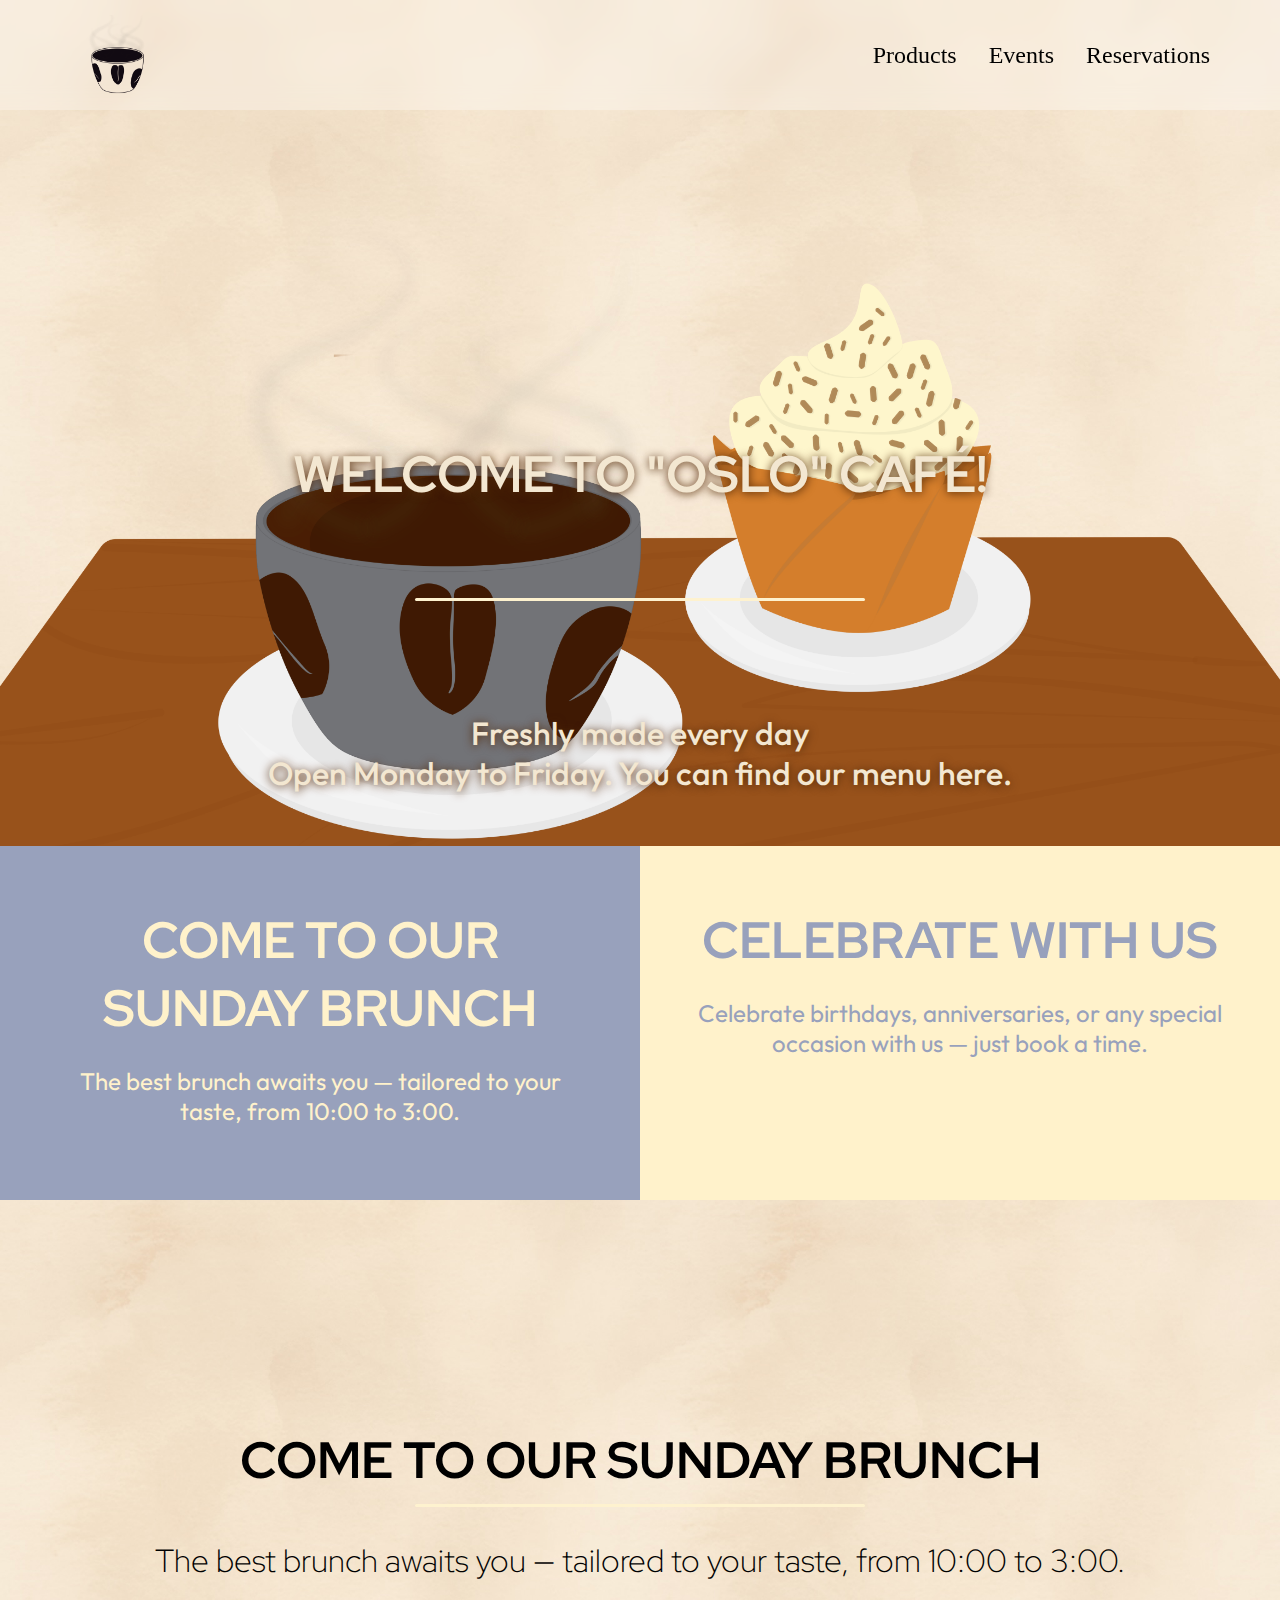
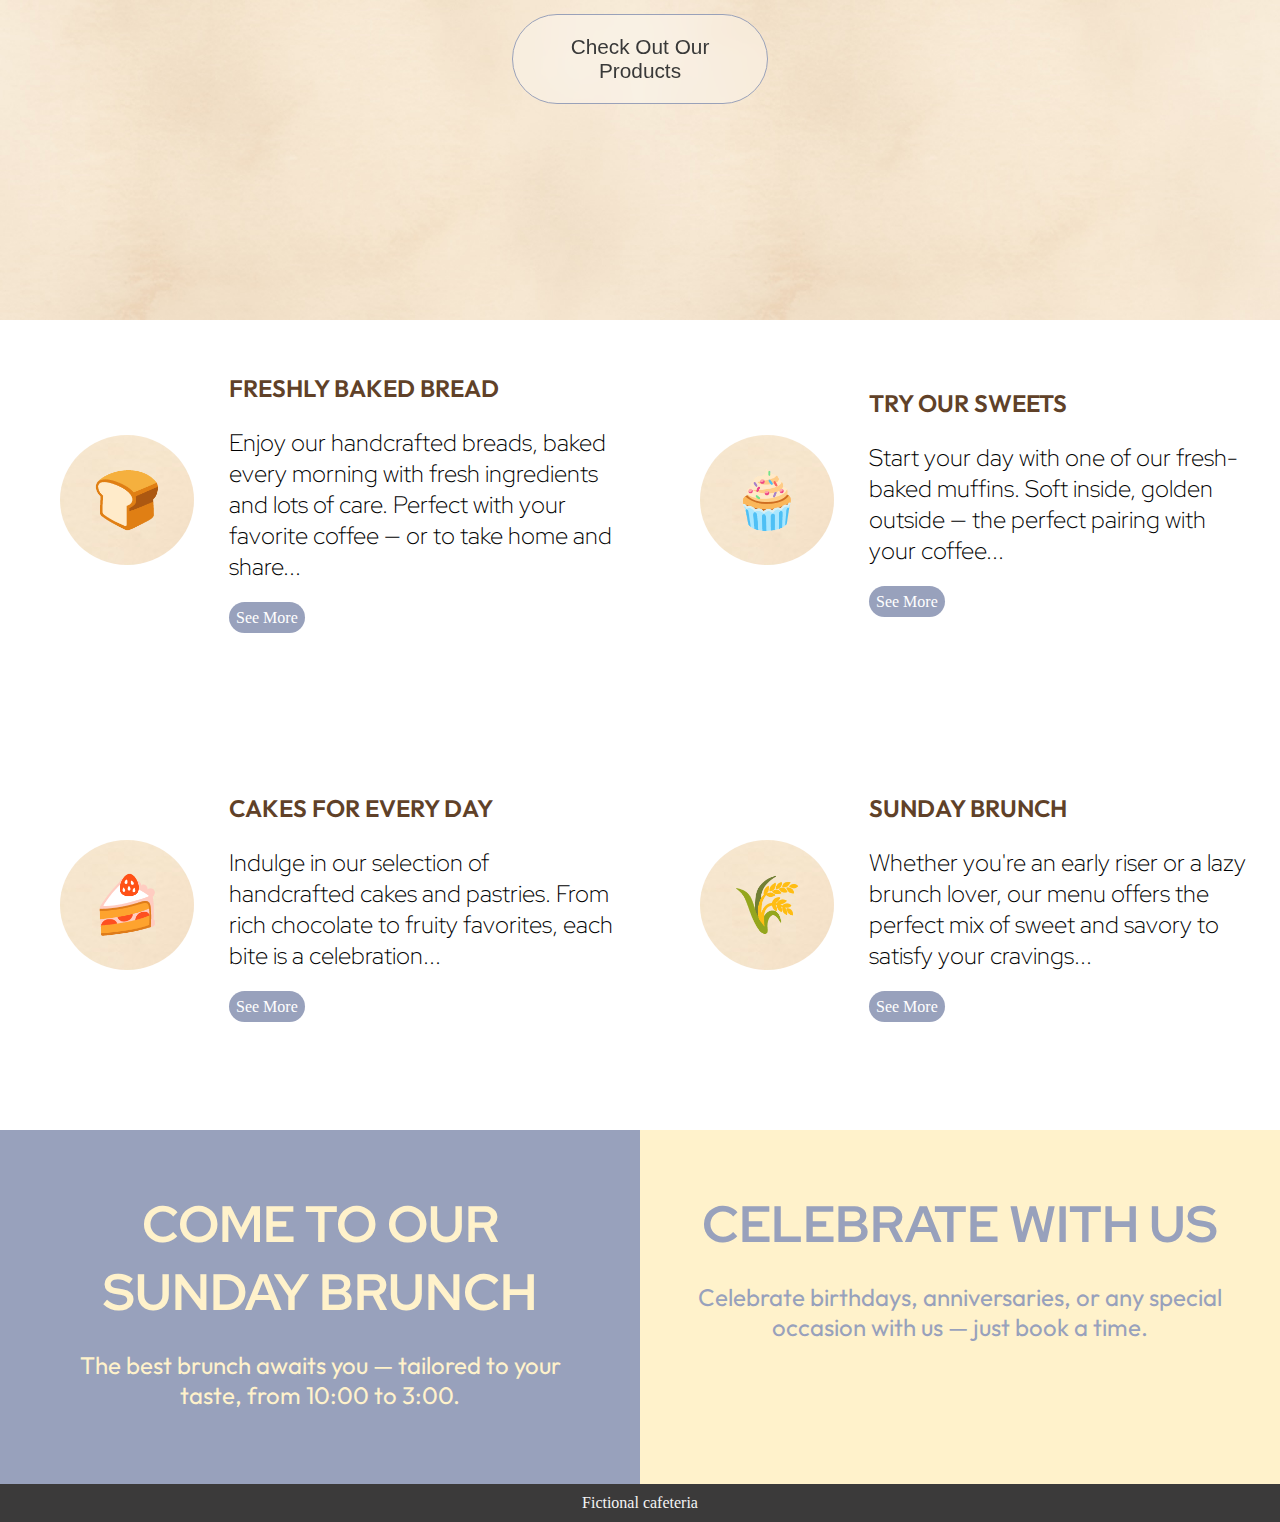
<file: index.html>
<!DOCTYPE html>
<html lang="en">
<head>
    <meta charset="UTF-8">
    <meta name="viewport" content="width=device-width, initial-scale=1.0">
    <link rel="preconnect" href="https://fonts.googleapis.com">
    <link rel="preconnect" href="https://fonts.gstatic.com" crossorigin>
    <link rel="preconnect" href="https://fonts.googleapis.com">
    <link rel="preconnect" href="https://fonts.gstatic.com" crossorigin>
    <link href="https://fonts.googleapis.com/css2?family=Montserrat:ital,wght@0,100..900;1,100..900&family=Outfit:wght@100..900&family=Red+Hat+Display:ital,wght@0,300..900;1,300..900&display=swap" rel="stylesheet">  
    <link href="https://fonts.googleapis.com/css2?family=Montserrat:ital,wght@0,100..900;1,100..900&family=Red+Hat+Display:ital,wght@0,300..900;1,300..900&display=swap" rel="stylesheet">
    <link rel="stylesheet" href="ProyectDK.css">
    <title>Cafeteria Proyect</title>
</head>
<body>
    <main>
        <header>
            <nav>
                <img class="img-nav" src="images/cafee.png" alt="">
                <button class="menuExpen" id="menuExpenBTN">☰</button>
                <ul id="navMenu">
                    <li><a href="products.html">Products</a></li>
                    <li><a href="/">Events</a></li>
                    <li><a href="/">Reservations</a></li>
                </ul>
                </nav>
        </header>
        
        <div class="title">
            <h1>welcome to "Oslo" café!</h1>
            <div class="separate"></div>
        <div>
            <p>Freshly made every day<br>
                Open Monday to Friday. You can find our menu here.</p>
        </div>
    </main>

    <section class="first">
        <div class="letter bruch">
            <h2 class="small-title">Come to our Sunday Brunch</h2>
            <p>The best brunch awaits you — tailored to your taste, from 10:00 to 3:00.</p>
        </div>
        <div class="letter parties">
            <h2 class="small-title">Celebrate with us</h2>
            <p>Celebrate birthdays, anniversaries, or any special occasion with us — just book a time.</p>
        </div>
    </section>

    <section class="breakfast">
        <div>
            <h2>Come to our Sunday Brunch</h2>
        </div>
        <div class="separate"></div>
        <div>
            <p class="paragraph">The best brunch awaits you — tailored to your taste, from 10:00 to 3:00.</p>
        </div>
        <button>Check Out Our Products</button>
    </section>

    <section class="collection">
        <div class="book">
            <div class="OBJECT">🍞</div>
            <div class="text">
            <h2>FRESHLY BAKED BREAD</h2>
            <p>Enjoy our handcrafted breads, baked every morning with fresh ingredients and lots of care. Perfect with your favorite coffee — or to take home and share...</p>
                <a class="more" href="/">See More</a>
            </div>
        </div>
        <div class="book">
            <div class="OBJECT">🧁</div>
            <div class="text">
            <h2>TRY OUR SWEETS</h2>
            <p>Start your day with one of our fresh-baked muffins. Soft inside, golden outside — the perfect pairing with your coffee...</p>
                  <a class="more" href="/">See More</a>
            </div>
        </div>
        <div class="book">
            <div class="OBJECT">🍰</div>
            <div class="text">
            <h2>CAKES FOR EVERY DAY</h2>
            <p>Indulge in our selection of handcrafted cakes and pastries. From rich chocolate to fruity favorites, each bite is a celebration...</p>
                <a class="more" href="/">See More</a>
            </div>
        </div>
        <div class="book">
            <div class="OBJECT">🌾</div>
            <div class="text">
            <h2>SUNDAY BRUNCH</h2>
            <p>Whether you're an early riser or a lazy brunch lover, our menu offers the perfect mix of sweet and savory to satisfy your cravings...</p>
                <a class="more" href="/">See More</a>
            </div>
        </div>
    </section>

    <section class="second">
        <div class="letter bruch">
            <h2 class="small-title">Come to our Sunday Brunch</h2>
            <p>The best brunch awaits you — tailored to your taste, from 10:00 to 3:00.</p>
        </div>
        <div class="letter parties">
            <h2 class="small-title">Celebrate with us</h2>
            <p>Celebrate birthdays, anniversaries, or any special occasion with us — just book a time.</p>
        </div>
    </section>

    <footer>
        <h4>Fictional cafeteria</h4>
    </footer>
<script src="DKproyectDK.js"></script>
</body>
</html>
</file>
<file: ProyectDK.css>
*{
    box-sizing: border-box;
}

body{
    margin: 0;
    padding: 0;
    font-size: 1.2rem;
}

:root{
    --font-title: "Red Hat Display", sans-serif;
    --font-body: "Outfit", sans-serif;
    --peach:#98a1bc ;
    --sunlight:#fff2cb ;
    --title:#521A0d;
    --darkGrey:#3b3a3a;
    --fondoColor-piel: #f4f4f4;
    --borderRadioMax:100px;
}


.more:hover {
  transform: scale(1.05);
  background-color: var(--sunlight);
  color: var(--title);
  transition: all 0.3s ease;
}


h1, h2{
    text-transform:uppercase;
    margin: 10px;
    font-family: var(--font-title);
    font-size: clamp(2rem, 4vw, 4rem);

}

.title h1,
.title p{
    color: rgb(244 231 206);
    text-shadow: 0px 1px 10px #562701;
  padding: 5rem 5rem;
  border-radius: 25px;
  display: inline-block;
}


p{
font-family: var(--font-body);
}


main{
    height: 94vh;
    background-image: url(images/cafe--fondo-cake.png),url(images/39AFB636-6CA9-4E16-88C5-59363C205918_1_201_a.jpeg);
    background-size: cover;
    background-position-y: center;
    background-repeat: no-repeat;
    filter: saturate(0.9);
}

main p{
    font-weight: 500;
    text-align: center;
}

/* ====== header ====== */

header{
    background: rgba(255, 255, 255, 0.3);
    backdrop-filter: blur(10px);
    padding: 15px 70px;
}

.img-nav{
    width: 6rem;
    height: 5rem;
}

nav ul {
    display: flex;
    gap: 2rem;
    list-style: none;
    padding: 0;
    margin: 0;
}

nav,  ul{
    width: 100%;
    list-style: none;
    display: flex;
    align-items: center;
    justify-content: flex-end;
}



header a{
    font-size: 1.5rem;
    font-weight: 400;
    text-decoration: none;
    color: rgb(0, 0, 0);
}

header a:hover{
    color: var(--peach);
}

  
.menuExpen {
    display: none; 
    width: 5%;
    font-size: 3rem;
    background: none;
    border: none;
    color: rgb(10, 10, 10);
    cursor: pointer;
}

/* ====== header ====== */

.title{
    width: 100%;
    margin: 15rem 0px 15rem 0px;
    display: flex;
    flex-direction: column;
    align-items: center;
    color: white;
}

.title p {
    font-size: 2rem;
}



.separate{
    width: 450px;
    height: 2.5px;
    border-radius: var(--borderRadioMax);
    background: var(--sunlight);
    margin: 0px auto;
}


/* ====== letters ====== */


.first, .second{
    display: flex;
}

.small-title{
    color: var(--title);
}

.letter{
    width: 100%;
    padding: 50px;
    text-align: center;
}

.letter p{
    font-size: 1.5rem;
}

.bruch{
    background-color: var(--peach);
    color: var(--sunlight);
}

.bruch h2{
    color: var(--sunlight);

}

.parties{
    background-color: var(--sunlight);
    color: var(--peach);
}

.parties h2{
    color: var(--peach);
}

/* ====== breakfast ====== */

.breakfast{
    width: 100%;
    height: 80vh;
    background-image:url(images/39AFB636-6CA9-4E16-88C5-59363C205918_1_201_a.jpeg);
    background-size: cover;
    filter: saturate(0.9);
    display: flex;
    align-items: center;
    flex-direction: column;
    justify-content: center;
}

.breakfast p {
    font-size: 2rem;
    text-align: center;
    font-family: "Red Hat Display", sans-serif;
    font-optical-sizing: auto;
    font-weight: 300;
    font-style: normal;
}

.breakfast button{
    width: 20%;
    padding: 20px;
    font-size: 1.3rem;
    color: rgb(57, 57, 57);
    border: 1.5px solid var(--peach);
    border-radius: var(--borderRadioMax);
    background: rgba(255, 255, 255, 0.3);
    backdrop-filter: blur(10px);
      transition: all 0.3s ease;

}

.breakfast button:hover {
  background-color: var(--peach);
  color: white;
  border-color: white;
}

/* ====== collection ====== */

.collection{
    height: 90vh;
    display: flex;
    flex-wrap: wrap;
}

.collection h2 {
    font-family: "Outfit", sans-serif;
    font-size: 1.5rem;
    font-weight: 600;
    color:#604128;
    margin: auto;
}

.book{
    width: 50%;
    height: 40vh;
    padding: 25px;
    display: flex;
    align-items: center;
}

.book p{
    font-size: 1.5rem;
    font-family: "Red Hat Display", sans-serif;
    font-optical-sizing: auto;
    font-weight: 300;
    font-style: normal;

}

.paragraph{
    font-size: 1rem;
    font-family: "Red Hat Display", sans-serif;
    font-optical-sizing: auto;
    font-weight: 300;
    font-style: normal;
}

.more{
    padding: 7px;
    background-color: var(--peach);
    border-radius: var(--borderRadioMax);
    text-decoration: none;
    font-size: 1rem;
    color: white;
}


.collection .OBJECT{
    padding: 2rem;
    background-image: url(images/39AFB636-6CA9-4E16-88C5-59363C205918_1_201_a.jpeg);
    border-radius: 100%;
    font-size: 3.5rem;
    margin: 0px 35px 0px 35px;
}

/* ====== foot ====== */


footer{
    width: 100%;
    text-align: center; 
    padding: 10px; 
    background-color: var(--darkGrey);
    color: var(--fondoColor-piel);
}

footer h4{
    font-weight: 100;
    font-size: 1rem;
    margin: 0 auto;
}


/* ====== phone ====== */

@media (max-width: 800px) {

    .separate{
        width: 150px;
        height: 2.5px;
        background: var(--peach);
    }
    /* =============== */
    main{
        height: 90vh;
        background-position-x: 50%;
    }
    .img-nav{
        width: 6rem;
        height: 80px;
        margin-top: -16px;
        margin-left: 10px;
    }

    nav{
        display: flex;
        justify-content: space-between;
    }

    nav ul {
        width: 100vw;
        display: none;
        padding: 2rem;
        background: rgba(255, 242, 223, 0.891);
        backdrop-filter: blur(10px);
        flex-direction: column;
        gap: 12rem;
        position: absolute;
        right: 0;
        top: 95px;
    }
    
    ul a{
        font-weight: 700;
        color: rgb(88, 88, 88);
    }
      .menuExpen {
        display: block; 
        margin-right: 40px;      
    }
    
      nav ul.show {
        display: flex;

      }

      header{
        padding: 15px 15px;
    }

    /* =================== */
    .title{
        margin: 10rem 0px 0rem 0px;
    }
    .title h1{
        font-size: 1.8rem;
        padding: 5px;
        text-align: center;
    }
    .title p{
        font-size: 1.5rem;
        padding: 25px;
    }

    /* =================== */
    .first h2, .second h2{
        font-size: 1.5rem;
    }
    .first p, .second p{
        font-size: 1.3rem;
    }
    /* ==================== */
    .breakfast {
        width: 100%;
        height: 60vh;
    }
    .breakfast h2{
        font-size: 1.5rem;
    }

    .breakfast p{
        font-size: 1.2rem;
        font-size: larger;
        padding: 25px;
    }

    .breakfast button{
        width: 35%;
        padding: 10px;
        font-size: 1rem;
    }

     /* =================== */

    .collection, .first, .second{
        display: flex;
        flex-direction: column;
    }
    .collection{
        height: 100%;
    }
    .book{
        width: 100%;
        height: 65%;
        display: flex;
        flex-direction: column;

    }
    .book img{
        width: 15%;
        margin: 0 auto;
    }
    .book .text{
        text-align: center;
        padding: 21px;
    }

    .book h2{
        font-size: 1.2rem;
        font-weight: 700;
        text-align: center;
    }
}
</file>
